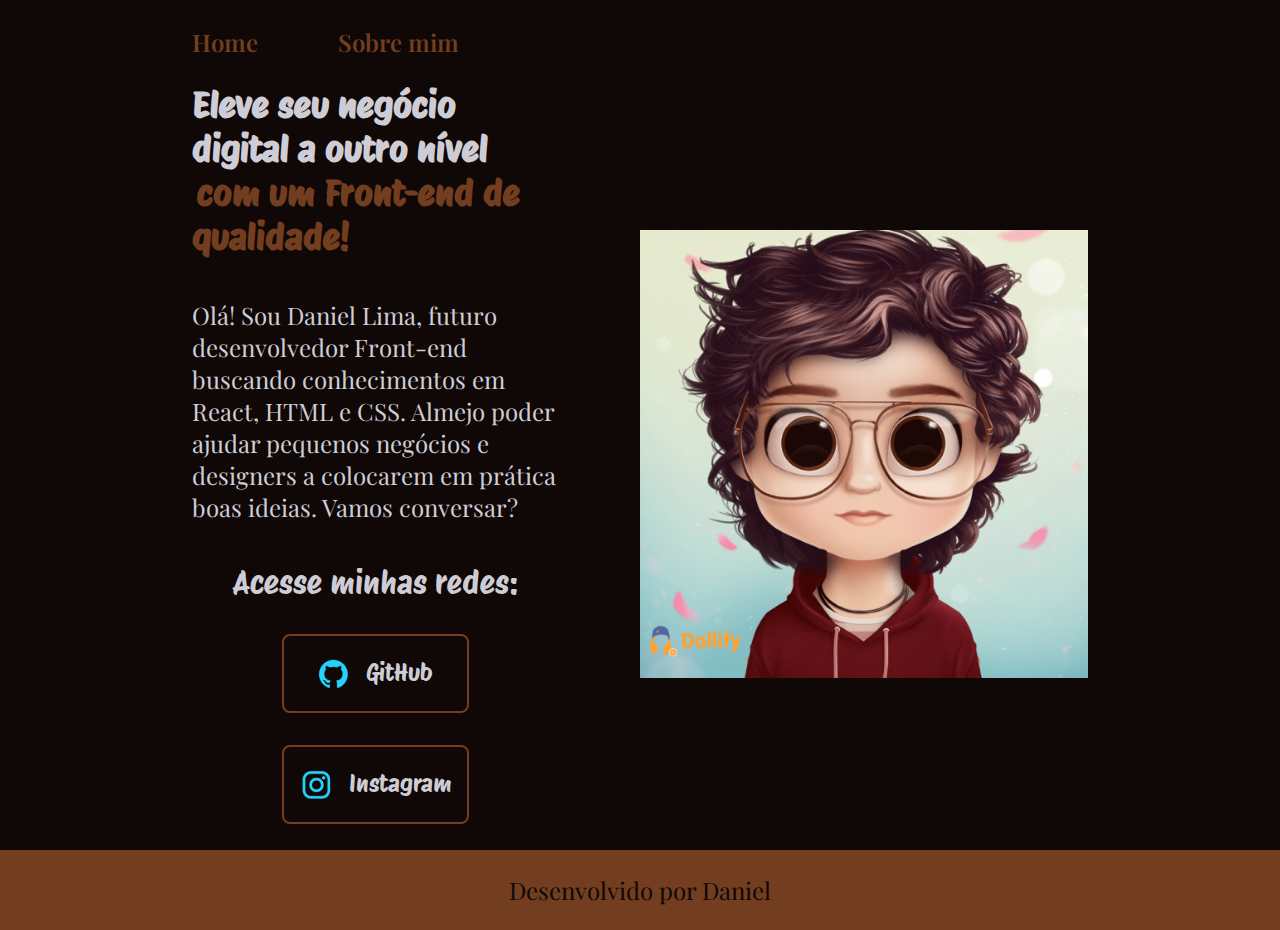
<file: index.html>
<!DOCTYPE html>
<html lang="pt-br">
<head>
    <meta charset="UTF-8">
    <meta name="viewport" content="width=device-width, initial-scale=1.0">
    <title>Portifólio Daniel Lima</title>
    <link rel="stylesheet" href="">
    <link rel="stylesheet" href="./style/style.css">
</head>
<body>
    <header class="cabecalho">
        <nav class="cabecalho__menu">
            <a class="cabecalho__menu__link" href="index.html">Home</a>
            <a class="cabecalho__menu__link" href="about.html">Sobre mim</a>
        </nav>
    </header>
    <main class="apresentacao">
        <section class="apresentacao__conteudo">
            <h1 class="apresentacao__conteudo__titulo">Eleve seu negócio digital a outro nível <strong class="titulo">com um Front-end de qualidade!</strong></h1> 
            <p class="apresentacao__conteudo__paragrafo">Olá! Sou Daniel Lima, futuro desenvolvedor Front-end buscando conhecimentos em React, HTML e CSS. Almejo poder ajudar pequenos negócios e designers a colocarem em prática boas ideias. Vamos conversar?</p>
            <div class="apresentacao__links">
                <h2 class="apresentacao__links__subtitulo">Acesse minhas redes:</h2>
                </a>
                <a class="apresentacao__links__estilo" href="https://github.com/DaniF-Lima">
                    <img src="./assets/github.png" alt="Logo do GitHub">GitHub
                <a class="apresentacao__links__estilo" href="https://instagram.com/dann_off.l">
                    <img src="./assets/instagram.png" alt="Logo do GitHub">Instagram
    
                </a>
            </div>
        </section>
        <img class="apresentacao__imagem" src="myphoto.png" alt="Esse sou eu em forma de desenho!"> 
    </main>
    <footer class="rodape">
        <p>Desenvolvido por Daniel</p>
    </footer>
</body>
</html>
</file>
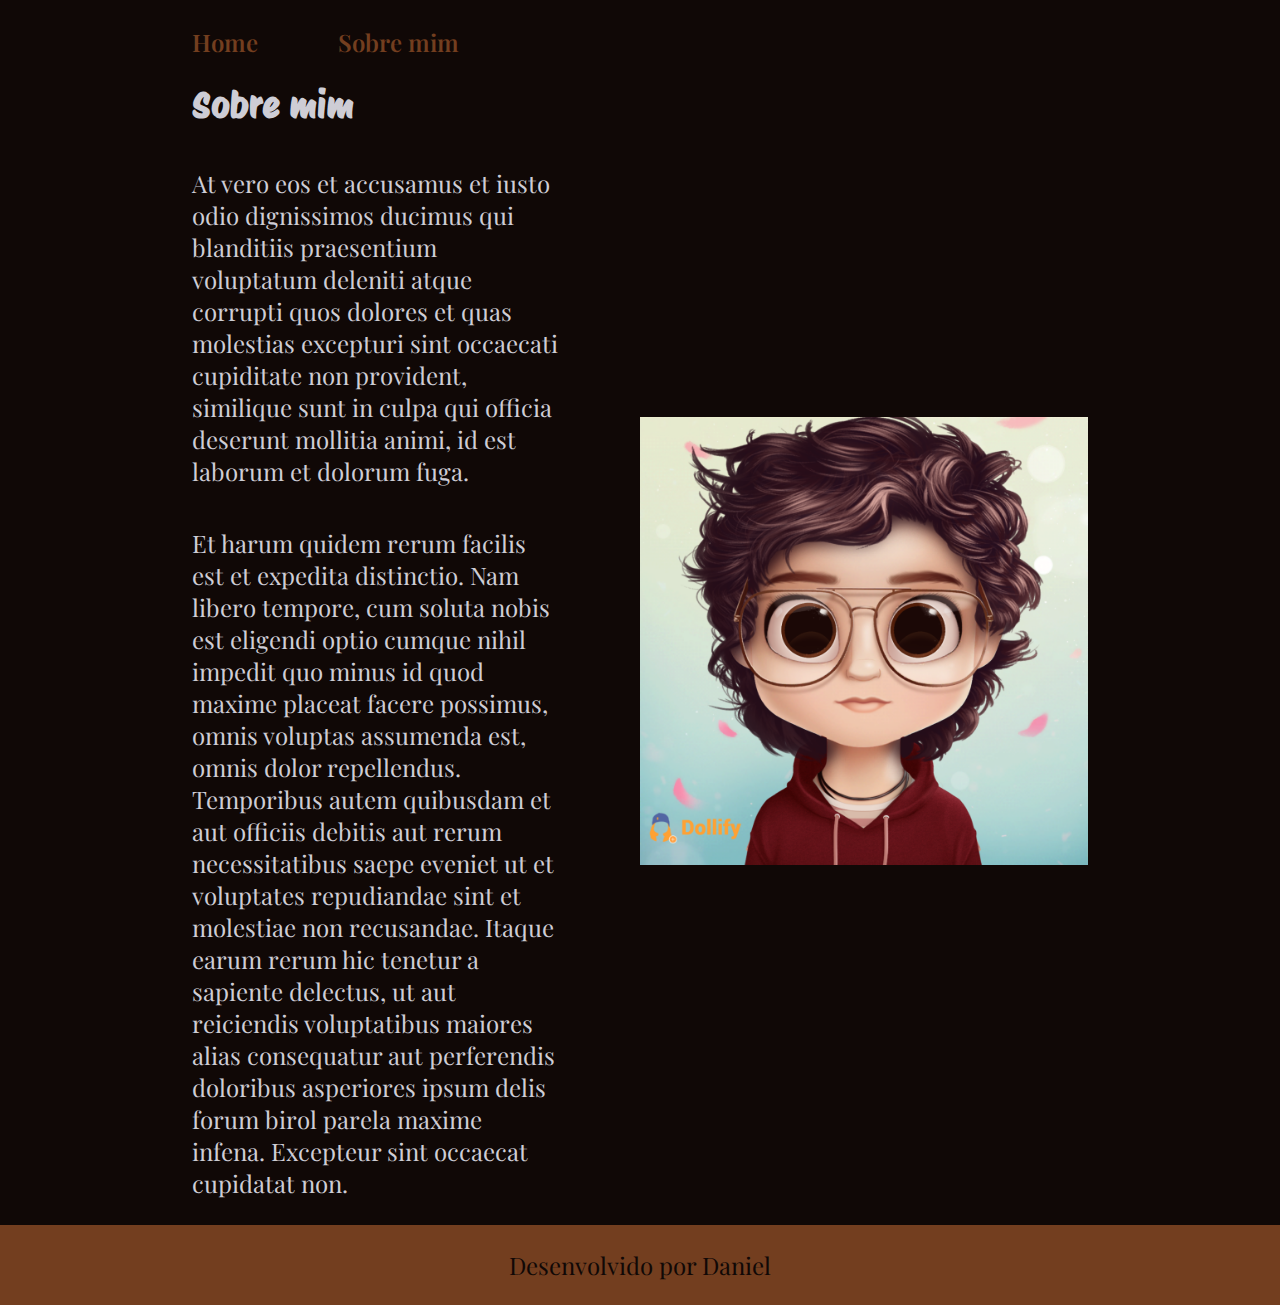
<file: about.html>
<!DOCTYPE html>
<html lang="pt-br">
<head>
    <meta charset="UTF-8">
    <meta name="viewport" content="width=device-width, initial-scale=1.0">
    <title>Sobre mim</title>
    <link rel="stylesheet" href="style/style.css">
</head>
<body>
    <header class="cabecalho">
        <nav class="cabecalho__menu">
            <a class="cabecalho__menu__link" href="index.html">Home</a>
            <a class="cabecalho__menu__link" href="about.html">Sobre mim</a>
        </nav>
    </header>

    <main class="apresentacao">
        <section class="apresentacao__conteudo">
            <h1 class="apresentacao__conteudo__titulo">Sobre mim</h1>
            <p class="apresentacao__conteudo__paragrafo">At vero eos et accusamus et iusto odio dignissimos ducimus qui blanditiis praesentium voluptatum deleniti atque corrupti quos dolores et quas molestias excepturi sint occaecati cupiditate non provident, similique sunt in culpa qui officia deserunt mollitia animi, id est laborum et dolorum fuga.</p>
            <p class="apresentacao__conteudo__paragrafo">Et harum quidem rerum facilis est et expedita distinctio. Nam libero tempore, cum soluta nobis est eligendi optio cumque nihil impedit quo minus id quod maxime placeat facere possimus, omnis voluptas assumenda est, omnis dolor repellendus. Temporibus autem quibusdam et aut officiis debitis aut rerum necessitatibus saepe eveniet ut et voluptates repudiandae sint et molestiae non recusandae. Itaque earum rerum hic tenetur a sapiente delectus, ut aut reiciendis voluptatibus maiores alias consequatur aut perferendis doloribus asperiores ipsum delis forum birol parela maxime infena. Excepteur sint occaecat cupidatat non.</p>
        </section>
        <img class="apresentacao__imagem" src="myphoto.png" alt="Esse sou eu em forma de desenho!"> 
    </main>

    <footer class="rodape">
        <p>Desenvolvido por Daniel</p>
    </footer>
</body>
</html>
</file>
<file: style/style.css>
@import url('https://fonts.googleapis.com/css2?family=Playfair+Display:ital,wght@0,400..900;1,400..900&family=Protest+Riot&display=swap');

:root {
    --cor-primaria: #100806;
    --cor-secundaria: #CECDD5;
    --cor-terciaria: #733E1F;
    --cor-hover: #260801;

    --fonte-primaria: "Protest Riot", sans-serif;
    --fonte-secundaria: "Playfair Display", serif;
}

* {
    margin: 0;
    padding: 0;
}
body {
    box-sizing: border-box;
    background-color: var(--cor-primaria);
    color: var(--cor-secundaria);
}

.cabecalho {
    padding: 2% 0% 0% 15%;
}

.cabecalho__menu {
    display: flex;
    gap: 80px;
}

.cabecalho__menu__link {
    font-family: var(--fonte-secundaria);
    font-size: 1.5rem;
    font-weight: 600;
    color: var(--cor-terciaria);
    text-decoration: none;
}
.apresentacao {
    padding: 2% 15%;
    display: flex;
    align-items: center;
    /*height: 100vh;*/
    justify-content: space-between;
    gap: 82px;
}

.apresentacao__conteudo {
    width: 50%;
    display: flex;
    flex-direction: column;
    gap: 40px;
}


.apresentacao__conteudo__titulo {
    font-size: 2.25rem;
    font-family: var(--fonte-primaria);
}

.titulo {
    color: var(--cor-terciaria);
    padding: 5px;
    font-weight: bold;
}

.apresentacao__conteudo__paragrafo {
    font-size: 1.5rem;
    font-family: var(--fonte-secundaria);
}
.apresentacao__links {
    display: flex;
    flex-direction: column;
    justify-content: space-between;
    align-items: center;
    gap: 32px;
}
.apresentacao__links__subtitulo {
    font-family: var(--fonte-primaria);
    font-weight: 400;
    font-size: 2rem;
    color: var(--cor-secundaria);
}
.apresentacao__links__estilo {
    display: flex;
    justify-content: center;
    gap: 16px;
    border: 2px solid var(--cor-terciaria);
    color: var(--cor-secundaria);
    width: 50%;
    text-align: center;
    border-radius: 8px;
    font-weight: 400;
    font-size: 1.5rem;
    padding: 21.5px 0;
    text-decoration: none;
    font-family: var(--fonte-primaria);
}

.apresentacao__links__estilo:hover {
    background-color: var(--cor-hover);
}

.apresentacao__imagem {
    width: 50%;
}

.rodape {
    padding: 24px;
    color: var(--cor-primaria);
    background-color: var(--cor-terciaria);
    text-align: center;
    font-family: var(--fonte-secundaria);
    font-size: 1.5rem;
    font-weight: 400;
}

@media (max-width: 1200px) {
    .apresentacao {
        flex-direction: column-reverse;
        padding: 5%;
    }
    .apresentacao__conteudo {
        width: auto;
    }
    .cabecalho {
        padding: 10%;
    }
    .cabecalho__menu {
        justify-content: center;
    }
}
</file>
